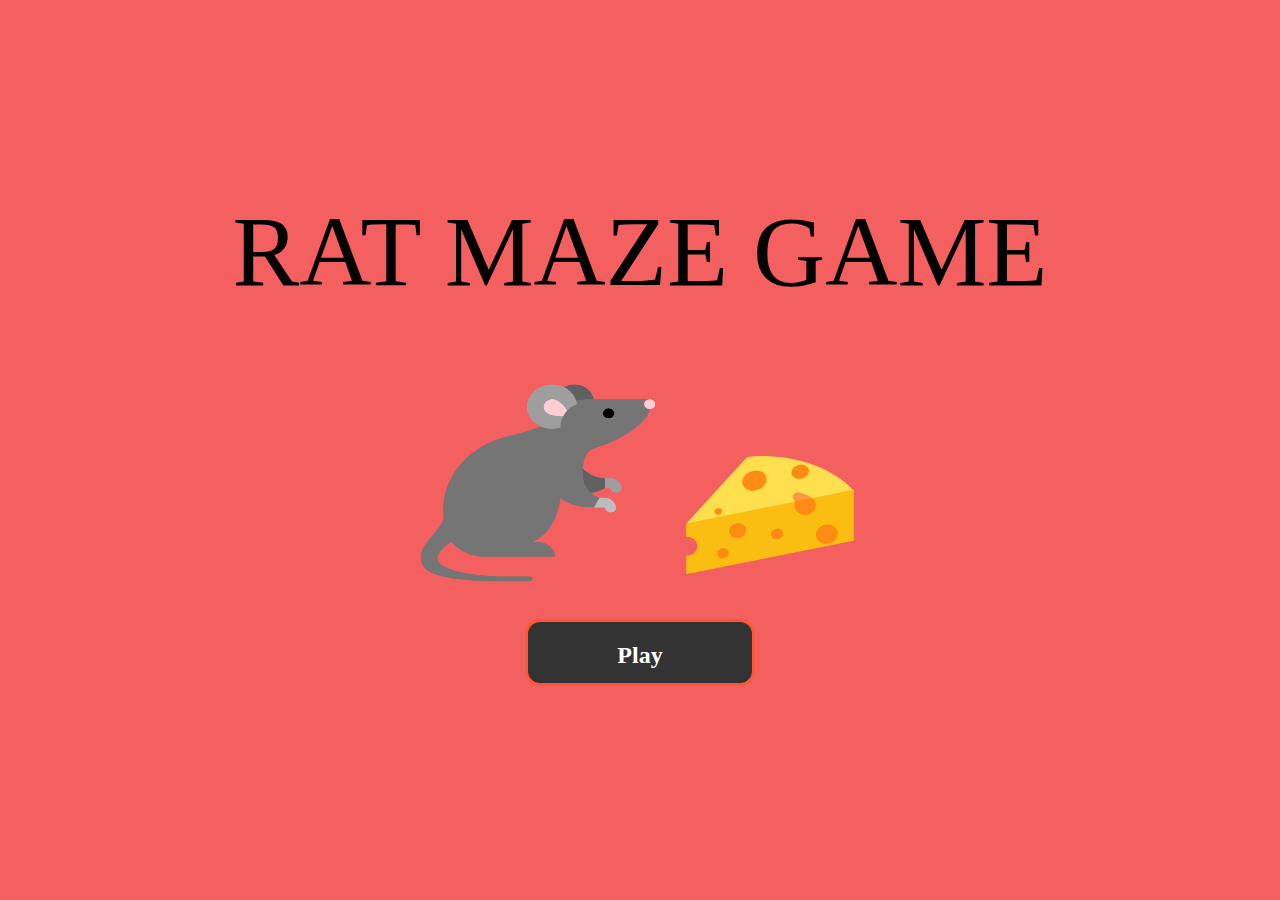
<file: index.html>
<!DOCTYPE html>
<html lang="pt-br">
    <head>
        <meta charset="UTF-8">
        <meta name="viewport" content="width=device-width, initial-scale=1.0">
        <title>RAT MAZE GAME</title>
        <link rel="stylesheet" href="style.css">
    </head>
    <body>
        <div class="wallpaper-rat">
            <div class="cover-rat">
                <h1 class="theme-rat">RAT MAZE GAME</h1>
                <div class="image-container">
                    <img class="rat-image" src="img/rat.png" alt="Rat image">
                    <img class="food-image" src="img/food.png" alt="Food image">
                </div>
                <a href="menu1.html" class="play-rat">Play</a>
            </div>
        </div>

    </body>
</html>
</file>
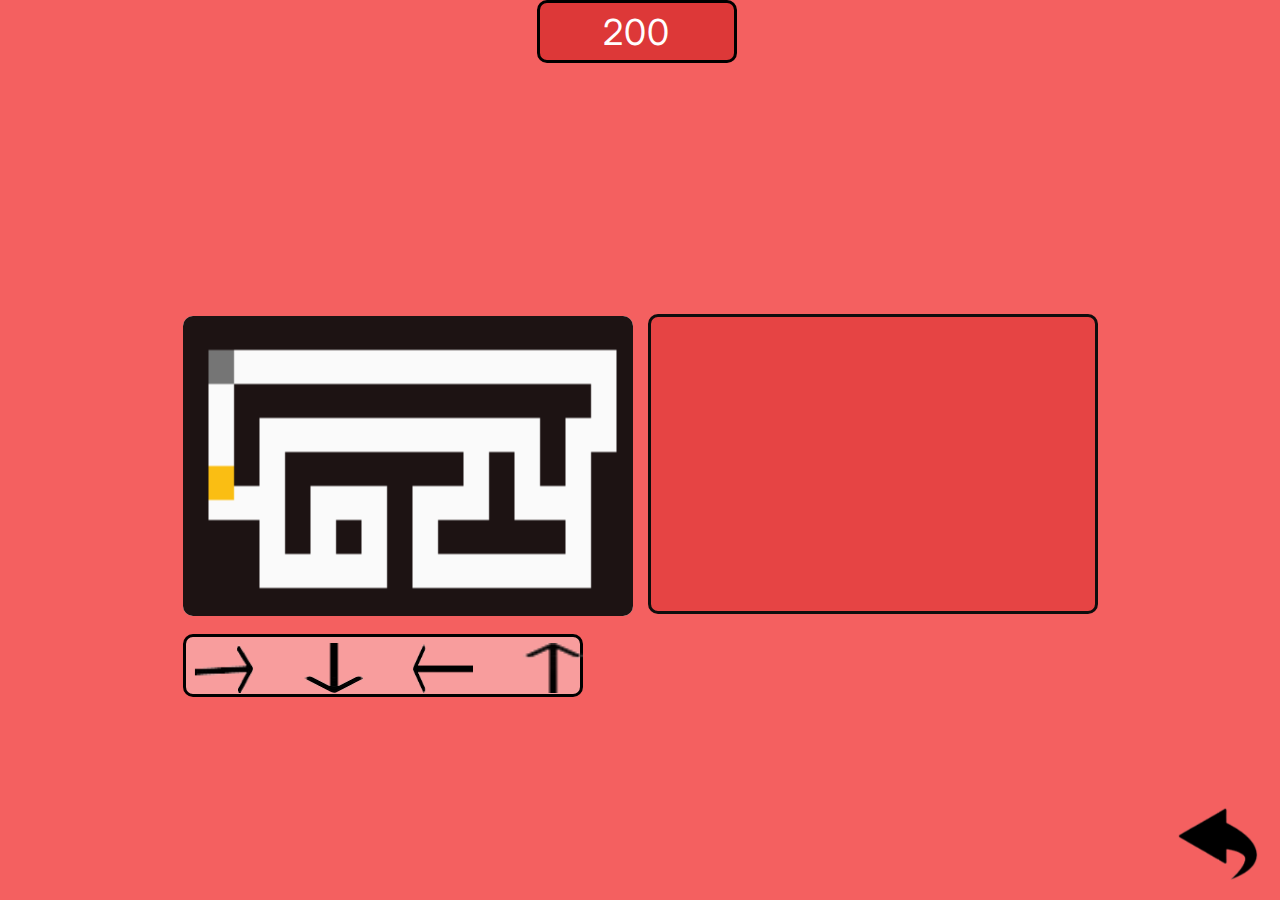
<file: fase-1.html>
<!DOCTYPE html>
<html lang="pt-br">
    <head>
        <meta charset="UTF-8">
        <meta name="viewport" content="width=device-width, initial-scale=1.0">
        <title>RAT MAZE GAME</title>

        <link rel="stylesheet" href="style.css">
        <link rel="stylesheet"
            href="https://cdnjs.cloudflare.com/ajax/libs/font-awesome/6.4.2/css/all.min.css" />
    </head>
    <body>
        <header>
            <div class="timer" id="timer"><span
                    id="countdown-display">200</span></div>
        </header>
        <div class="wallpaper-rat">
            <div class="level-1-rat">
                <a href="#" onclick="greenModal()"></a>
                <a href="#" onclick="gameOverModal()"></a>

                <div class="grid-rat">
                    <canvas class="canvas-rat"></canvas>
                    <div class="control-1-rat">
                        <div class="block-rat">
                            <div class="arrow-rat"><img
                                    src="img/right-arrow.png" draggable="true"
                                    id="arrow-right"
                                    ondragstart="drag(event)"></div>
                            <div class="arrow-rat"><img src="img/down-arrow.png"
                                    draggable="true" id="arrow-down"
                                    ondragstart="drag(event)"></div>
                            <div class="arrow-rat"><img src="img/left-arrow.png"
                                    draggable="true" id="arrow-left"
                                    ondragstart="drag(event)"></div>
                            <div class="arrow-rat"><img src="img/up-arrow.png"
                                    draggable="true" id="arrow-up"
                                    ondragstart="drag(event)"></div>
                        </div>
                    </div>
                </div>

                <div class="control-2-rat">
                    <div class="main-rat">
                        <div class="g-rat" ondrop="drop(event)"
                            ondragover="allowDrop(event)"></div>
                        <div class="g-rat" ondrop="drop(event)"
                            ondragover="allowDrop(event)"></div>
                        <div class="g-rat" ondrop="drop(event)"
                            ondragover="allowDrop(event)"></div>
                        <div class="g-rat" ondrop="drop(event)"
                            ondragover="allowDrop(event)"></div>
                        <div class="g-rat" ondrop="drop(event)"
                            ondragover="allowDrop(event)"></div>
                        <div class="g-rat" ondrop="drop(event)"
                            ondragover="allowDrop(event)"></div>
                        <div class="g-rat" ondrop="drop(event)"
                            ondragover="allowDrop(event)"></div>
                        <div class="g-rat" ondrop="drop(event)"
                            ondragover="allowDrop(event)"></div>
                        <div class="g-rat" ondrop="drop(event)"
                            ondragover="allowDrop(event)"></div>
                        <div class="g-rat" ondrop="drop(event)"
                            ondragover="allowDrop(event)"></div>
                        <div class="g-rat" ondrop="drop(event)"
                            ondragover="allowDrop(event)"></div>
                        <div class="g-rat" ondrop="drop(event)"
                            ondragover="allowDrop(event)"></div>
                        <div class="g-rat" ondrop="drop(event)"
                            ondragover="allowDrop(event)"></div>
                        <div class="g-rat" ondrop="drop(event)"
                            ondragover="allowDrop(event)"></div>
                        <div class="g-rat" ondrop="drop(event)"
                            ondragover="allowDrop(event)"></div>
                        <div class="g-rat" ondrop="drop(event)"
                            ondragover="allowDrop(event)"></div>
                        <div class="g-rat" ondrop="drop(event)"
                            ondragover="allowDrop(event)"></div>
                        <div class="g-rat" ondrop="drop(event)"
                            ondragover="allowDrop(event)"></div>
                        <div class="g-rat" ondrop="drop(event)"
                            ondragover="allowDrop(event)"></div>
                        <div class="g-rat" ondrop="drop(event)"
                            ondragover="allowDrop(event)"></div>
                        <div class="g-rat" ondrop="drop(event)"
                            ondragover="allowDrop(event)"></div>
                        <div class="g-rat" ondrop="drop(event)"
                            ondragover="allowDrop(event)"></div>
                        <div class="g-rat" ondrop="drop(event)"
                            ondragover="allowDrop(event)"></div>
                        <div class="g-rat" ondrop="drop(event)"
                            ondragover="allowDrop(event)"></div>
                        <div class="g-rat" ondrop="drop(event)"
                            ondragover="allowDrop(event)"></div>
                        <div class="g-rat" ondrop="drop(event)"
                            ondragover="allowDrop(event)"></div>
                        <div class="g-rat" ondrop="drop(event)"
                            ondragover="allowDrop(event)"></div>
                        <div class="g-rat" ondrop="drop(event)"
                            ondragover="allowDrop(event)"></div>
                        <div class="g-rat" ondrop="drop(event)"
                            ondragover="allowDrop(event)"></div>
                        <div class="g-rat" ondrop="drop(event)"
                            ondragover="allowDrop(event)"></div>
                        <div class="g-rat" ondrop="drop(event)"
                            ondragover="allowDrop(event)"></div>
                        <div class="g-rat" ondrop="drop(event)"
                            ondragover="allowDrop(event)"></div>
                        <div class="g-rat" ondrop="drop(event)"
                            ondragover="allowDrop(event)"></div>
                        <div class="g-rat" ondrop="drop(event)"
                            ondragover="allowDrop(event)"></div>
                        <div class="g-rat" ondrop="drop(event)"
                            ondragover="allowDrop(event)"></div>
                        <div class="g-rat" ondrop="drop(event)"
                            ondragover="allowDrop(event)"></div>
                        <div class="g-rat" ondrop="drop(event)"
                            ondragover="allowDrop(event)"></div>
                        <div class="g-rat" ondrop="drop(event)"
                            ondragover="allowDrop(event)"></div>
                        <div class="g-rat" ondrop="drop(event)"
                            ondragover="allowDrop(event)"></div>
                        <div class="g-rat" ondrop="drop(event)"
                            ondragover="allowDrop(event)"></div>
                        <div class="g-rat" ondrop="drop(event)"
                            ondragover="allowDrop(event)"></div>
                        <div class="g-rat" ondrop="drop(event)"
                            ondragover="allowDrop(event)"></div>
                        <div class="g-rat" ondrop="drop(event)"
                            ondragover="allowDrop(event)"></div>
                    </div>
                </div>

            </div>

            <div class="footer">
                <img>
                <a href="#"></a>
                <a href="menu1 copy.html" id="exitLink">
                    <img class="back-arrow" src="img/back-arrow.png"
                        alt="back arrow">
                </a>

                <div id="confirmationModal" class="modal-confirm">
                    <div class="modal-content">
                        <p>Você tem certeza que quer sair?</p>
                        <button id="confirmButton">Sim</button>
                        <button id="cancelButton">Cancelar</button>
                    </div>
                </div>
            </div>
            <div class="win-rat" id="win-rat">
                <div class="modal-win-rat">
                  <div class="rat-op">
                    <h2>Parabéns</h2>
                    <a href="fase-2.html"
                      class="play-again">Jogar
                      Novamente</a>
                    <a href="menu2.html" class="next-rat">Próxima</a>
                  </div>
                </div>
              </div>

            <div class="game-over-rat" id="game-over-rat">
                <div class="modal-game-over">
                    <h2>Game Over</h2>
                    <div class="option-rat">
                        <a href="fase-1.html"
                            class="try-again-rat">Tentar Novamente</a>
                    </div>
                </div>
            </div>

            <script>
              
                function gameOverModal() {
                    document.getElementById('game-over-rat').style.display = 'block';
                }
            
               
                function startCountdown() {
                    var countdown = document.getElementById('countdown-display');
                    var time = parseInt(countdown.innerText);
            
                    var countdownInterval = setInterval(function () {
                        time--;
            
                        if (time <= 0) {
                            clearInterval(countdownInterval);
                           
                            gameOverModal();
                        }
            
                        countdown.innerText = time;
                    }, 1000);
                }
            
                
                window.onload = function () {
                    startCountdown();
                };
            </script>
            <script src="js/fase-1.js"></script>
        </body>
    </html>
</file>
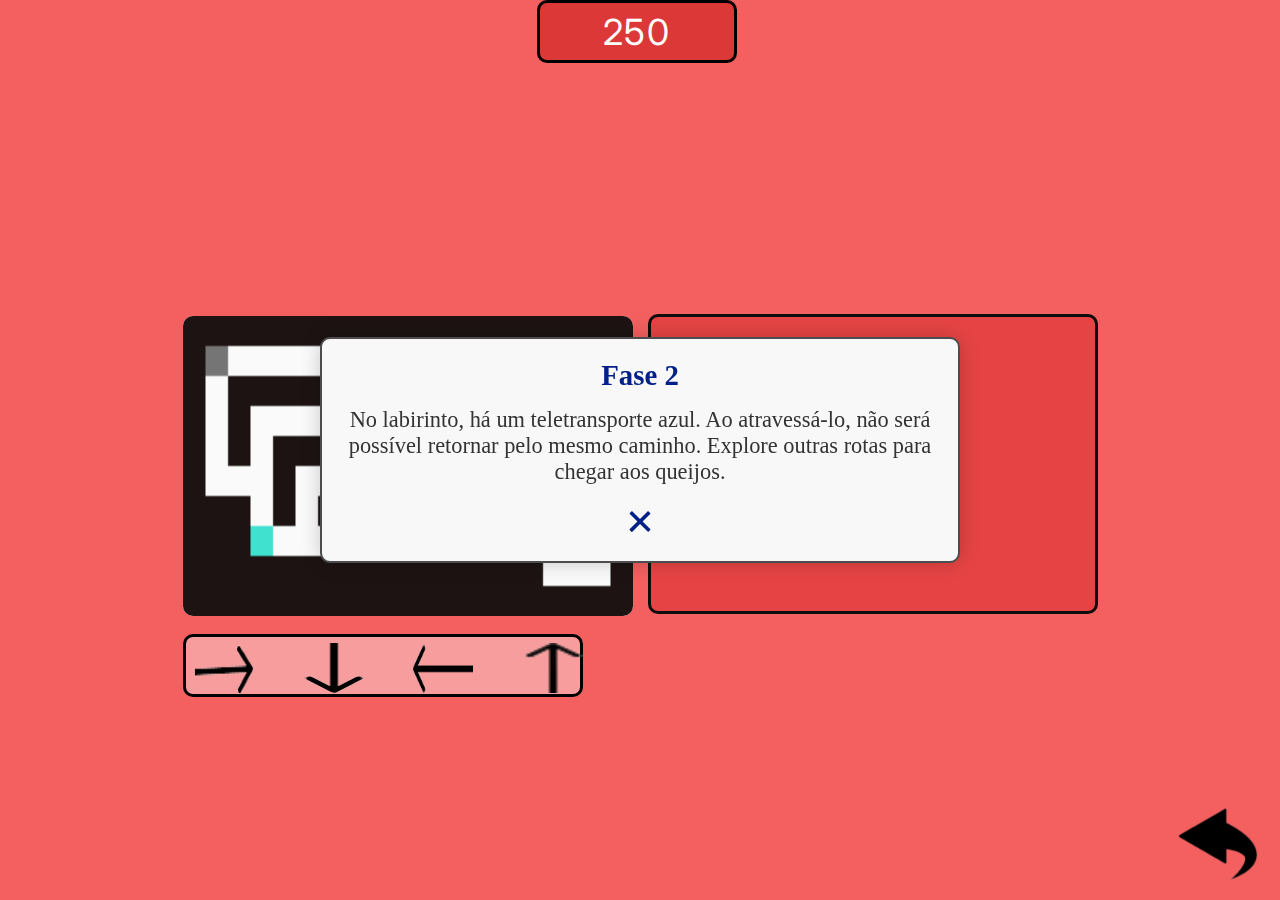
<file: fase-2.html>
<!DOCTYPE html>
<html lang="pt-br">
  <head>
    <meta charset="UTF-8">
    <meta name="viewport" content="width=device-width, initial-scale=1.0">
    <title>RAT MAZE GAME</title>

    <link rel="stylesheet" href="style.css">
    <link rel="stylesheet"
      href="https://cdnjs.cloudflare.com/ajax/libs/font-awesome/6.4.2/css/all.min.css" />
  </head>
  <body>
    <header>
      <div class="timer" id="timer"><span
          id="countdown-display">250</span></div>

      <div class="tutorial-container" id="tutorialContainer"
        style="display: block;">
        <h2>Fase 2</h2>
        <p>
          No labirinto, há um teletransporte azul. Ao atravessá-lo, não será
          possível retornar pelo mesmo caminho. Explore outras rotas para chegar
          aos queijos.
        </p>
        <p>
          <a class="close-tutorial" onclick="closeTutorial()"></a>
        </p>

      </div>

    </header>
    <div class="wallpaper-rat">
      <div class="level-1-rat">
        <a href="#" onclick="greenModal()"></a>
        <a href="#" onclick="gameOverModal()"></a>

        <div class="grid-rat">
          <canvas class="canvas-rat"></canvas>
          <div class="control-1-rat">
            <div class="block-rat">
              <div class="arrow-rat"><img
                  src="img/right-arrow.png" draggable="true"
                  id="arrow-right"
                  ondragstart="drag(event)"></div>
              <div class="arrow-rat"><img src="img/down-arrow.png"
                  draggable="true" id="arrow-down"
                  ondragstart="drag(event)"></div>
              <div class="arrow-rat"><img src="img/left-arrow.png"
                  draggable="true" id="arrow-left"
                  ondragstart="drag(event)"></div>
              <div class="arrow-rat"><img src="img/up-arrow.png"
                  draggable="true" id="arrow-up"
                  ondragstart="drag(event)"></div>
            </div>
          </div>
        </div>

        <div class="control-2-rat">
          <div class="main-rat">
            <div class="g-rat" ondrop="drop(event)"
              ondragover="allowDrop(event)"></div>
            <div class="g-rat" ondrop="drop(event)"
              ondragover="allowDrop(event)"></div>
            <div class="g-rat" ondrop="drop(event)"
              ondragover="allowDrop(event)"></div>
            <div class="g-rat" ondrop="drop(event)"
              ondragover="allowDrop(event)"></div>
            <div class="g-rat" ondrop="drop(event)"
              ondragover="allowDrop(event)"></div>
            <div class="g-rat" ondrop="drop(event)"
              ondragover="allowDrop(event)"></div>
            <div class="g-rat" ondrop="drop(event)"
              ondragover="allowDrop(event)"></div>
            <div class="g-rat" ondrop="drop(event)"
              ondragover="allowDrop(event)"></div>
            <div class="g-rat" ondrop="drop(event)"
              ondragover="allowDrop(event)"></div>
            <div class="g-rat" ondrop="drop(event)"
              ondragover="allowDrop(event)"></div>
            <div class="g-rat" ondrop="drop(event)"
              ondragover="allowDrop(event)"></div>
            <div class="g-rat" ondrop="drop(event)"
              ondragover="allowDrop(event)"></div>
            <div class="g-rat" ondrop="drop(event)"
              ondragover="allowDrop(event)"></div>
            <div class="g-rat" ondrop="drop(event)"
              ondragover="allowDrop(event)"></div>
            <div class="g-rat" ondrop="drop(event)"
              ondragover="allowDrop(event)"></div>
            <div class="g-rat" ondrop="drop(event)"
              ondragover="allowDrop(event)"></div>
            <div class="g-rat" ondrop="drop(event)"
              ondragover="allowDrop(event)"></div>
            <div class="g-rat" ondrop="drop(event)"
              ondragover="allowDrop(event)"></div>
            <div class="g-rat" ondrop="drop(event)"
              ondragover="allowDrop(event)"></div>
            <div class="g-rat" ondrop="drop(event)"
              ondragover="allowDrop(event)"></div>
            <div class="g-rat" ondrop="drop(event)"
              ondragover="allowDrop(event)"></div>
            <div class="g-rat" ondrop="drop(event)"
              ondragover="allowDrop(event)"></div>
            <div class="g-rat" ondrop="drop(event)"
              ondragover="allowDrop(event)"></div>
            <div class="g-rat" ondrop="drop(event)"
              ondragover="allowDrop(event)"></div>
            <div class="g-rat" ondrop="drop(event)"
              ondragover="allowDrop(event)"></div>
            <div class="g-rat" ondrop="drop(event)"
              ondragover="allowDrop(event)"></div>
            <div class="g-rat" ondrop="drop(event)"
              ondragover="allowDrop(event)"></div>
            <div class="g-rat" ondrop="drop(event)"
              ondragover="allowDrop(event)"></div>
            <div class="g-rat" ondrop="drop(event)"
              ondragover="allowDrop(event)"></div>
            <div class="g-rat" ondrop="drop(event)"
              ondragover="allowDrop(event)"></div>
            <div class="g-rat" ondrop="drop(event)"
              ondragover="allowDrop(event)"></div>
            <div class="g-rat" ondrop="drop(event)"
              ondragover="allowDrop(event)"></div>
            <div class="g-rat" ondrop="drop(event)"
              ondragover="allowDrop(event)"></div>
            <div class="g-rat" ondrop="drop(event)"
              ondragover="allowDrop(event)"></div>
            <div class="g-rat" ondrop="drop(event)"
              ondragover="allowDrop(event)"></div>
            <div class="g-rat" ondrop="drop(event)"
              ondragover="allowDrop(event)"></div>
            <div class="g-rat" ondrop="drop(event)"
              ondragover="allowDrop(event)"></div>
            <div class="g-rat" ondrop="drop(event)"
              ondragover="allowDrop(event)"></div>
            <div class="g-rat" ondrop="drop(event)"
              ondragover="allowDrop(event)"></div>
            <div class="g-rat" ondrop="drop(event)"
              ondragover="allowDrop(event)"></div>
            <div class="g-rat" ondrop="drop(event)"
              ondragover="allowDrop(event)"></div>
            <div class="g-rat" ondrop="drop(event)"
              ondragover="allowDrop(event)"></div>
            <div class="g-rat" ondrop="drop(event)"
              ondragover="allowDrop(event)"></div>
          </div>
        </div>

      </div>

      <div class="footer">
        <img>
        <a href="#"></a>
        <a href="menu2.html" id="exitLink">
          <img class="back-arrow" src="img/back-arrow.png"
            alt="back arrow">
        </a>

        <div id="confirmationModal" class="modal-confirm">
          <div class="modal-content">
            <p>Você tem certeza que quer sair?</p>
            <button id="confirmButton">Sim</button>
            <button id="cancelButton">Cancelar</button>
          </div>
        </div>
      </div>
      <div class="win-rat" id="win-rat">
        <div class="modal-win-rat">
          <div class="rat-op">
            <h2>Parabéns</h2>
            <a href="fase-2.html"
              class="play-again">Jogar
              Novamente</a>
            <a href="menu3.html" class="next-rat">Próxima</a>
          </div>
        </div>
      </div>

      <div class="game-over-rat" id="game-over-rat">
        <div class="modal-game-over">
          <h2>Game Over</h2>
          <div class="option-rat">
            <a href="fase-2.html"
              class="try-again-rat">Tentar Novamente</a>
          </div>
        </div>
      </div>

      <script>
              
                function gameOverModal() {
                    document.getElementById('game-over-rat').style.display = 'block';
                }
            
               
                function startCountdown() {
                    var countdown = document.getElementById('countdown-display');
                    var time = parseInt(countdown.innerText);
            
                    var countdownInterval = setInterval(function () {
                        time--;
            
                        if (time <= 0) {
                            clearInterval(countdownInterval);
                           
                            gameOverModal();
                        }
            
                        countdown.innerText = time;
                    }, 1000);
                }
            
                
                window.onload = function () {
                    startCountdown();
                };
            </script>
      <script src="js/fase-2.js"></script>
      <script src="js/menu.js"></script>
    </body>
  </html>
</file>
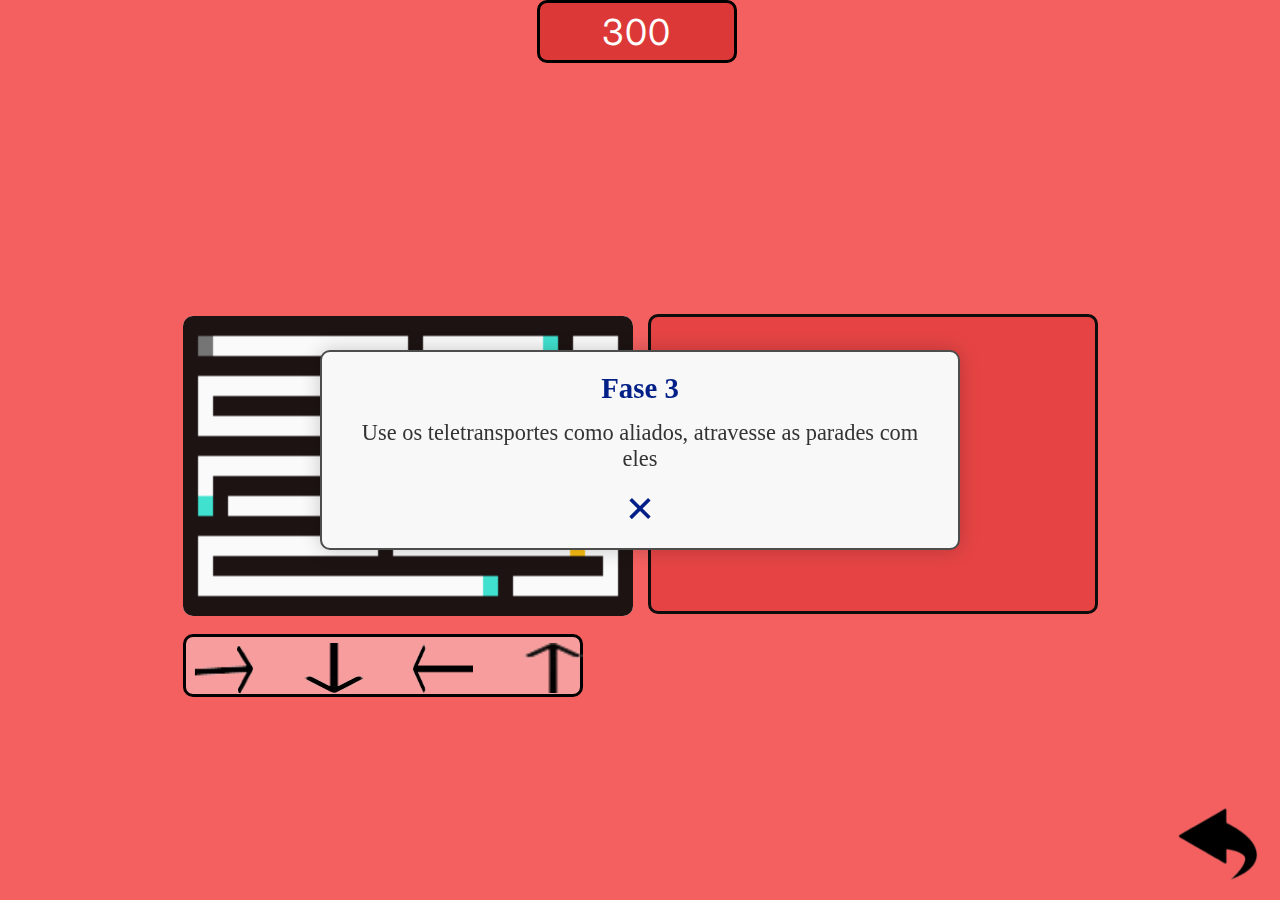
<file: fase-3.html>
<!DOCTYPE html>
<html lang="pt-br">
  <head>
    <meta charset="UTF-8">
    <meta name="viewport" content="width=device-width, initial-scale=1.0">
    <title>RAT MAZE GAME</title>

    <link rel="stylesheet" href="style.css">
    <link rel="stylesheet"
      href="https://cdnjs.cloudflare.com/ajax/libs/font-awesome/6.4.2/css/all.min.css" />
  </head>
  <body>
    <header>
      <div class="timer" id="timer"><span
          id="countdown-display">300</span></div>
      <div class="tutorial-container" id="tutorialContainer"
        style="display: block;">
        <h2>Fase 3</h2>
        <p>
          Use os teletransportes como aliados, atravesse as parades com eles
        </p>
        <p>
          <a class="close-tutorial" onclick="closeTutorial()"></a>
        </p>

      </div>

    </header>
    <div class="wallpaper-rat">
      <div class="level-1-rat">
        <a href="#" onclick="greenModal()"></a>
        <a href="#" onclick="gameOverModal()"></a>

        <div class="grid-rat">
          <canvas class="canvas-rat"></canvas>
          <div class="control-1-rat">
            <div class="block-rat">
              <div class="arrow-rat"><img
                  src="img/right-arrow.png" draggable="true"
                  id="arrow-right"
                  ondragstart="drag(event)"></div>
              <div class="arrow-rat"><img src="img/down-arrow.png"
                  draggable="true" id="arrow-down"
                  ondragstart="drag(event)"></div>
              <div class="arrow-rat"><img src="img/left-arrow.png"
                  draggable="true" id="arrow-left"
                  ondragstart="drag(event)"></div>
              <div class="arrow-rat"><img src="img/up-arrow.png"
                  draggable="true" id="arrow-up"
                  ondragstart="drag(event)"></div>
            </div>
          </div>
        </div>

        <div class="control-2-rat">
          <div class="main-rat">
            <div class="g-rat" ondrop="drop(event)"
              ondragover="allowDrop(event)"></div>
            <div class="g-rat" ondrop="drop(event)"
              ondragover="allowDrop(event)"></div>
            <div class="g-rat" ondrop="drop(event)"
              ondragover="allowDrop(event)"></div>
            <div class="g-rat" ondrop="drop(event)"
              ondragover="allowDrop(event)"></div>
            <div class="g-rat" ondrop="drop(event)"
              ondragover="allowDrop(event)"></div>
            <div class="g-rat" ondrop="drop(event)"
              ondragover="allowDrop(event)"></div>
            <div class="g-rat" ondrop="drop(event)"
              ondragover="allowDrop(event)"></div>
            <div class="g-rat" ondrop="drop(event)"
              ondragover="allowDrop(event)"></div>
            <div class="g-rat" ondrop="drop(event)"
              ondragover="allowDrop(event)"></div>
            <div class="g-rat" ondrop="drop(event)"
              ondragover="allowDrop(event)"></div>
            <div class="g-rat" ondrop="drop(event)"
              ondragover="allowDrop(event)"></div>
            <div class="g-rat" ondrop="drop(event)"
              ondragover="allowDrop(event)"></div>
            <div class="g-rat" ondrop="drop(event)"
              ondragover="allowDrop(event)"></div>
            <div class="g-rat" ondrop="drop(event)"
              ondragover="allowDrop(event)"></div>
            <div class="g-rat" ondrop="drop(event)"
              ondragover="allowDrop(event)"></div>
            <div class="g-rat" ondrop="drop(event)"
              ondragover="allowDrop(event)"></div>
            <div class="g-rat" ondrop="drop(event)"
              ondragover="allowDrop(event)"></div>
            <div class="g-rat" ondrop="drop(event)"
              ondragover="allowDrop(event)"></div>
            <div class="g-rat" ondrop="drop(event)"
              ondragover="allowDrop(event)"></div>
            <div class="g-rat" ondrop="drop(event)"
              ondragover="allowDrop(event)"></div>
            <div class="g-rat" ondrop="drop(event)"
              ondragover="allowDrop(event)"></div>
            <div class="g-rat" ondrop="drop(event)"
              ondragover="allowDrop(event)"></div>
            <div class="g-rat" ondrop="drop(event)"
              ondragover="allowDrop(event)"></div>
            <div class="g-rat" ondrop="drop(event)"
              ondragover="allowDrop(event)"></div>
            <div class="g-rat" ondrop="drop(event)"
              ondragover="allowDrop(event)"></div>
            <div class="g-rat" ondrop="drop(event)"
              ondragover="allowDrop(event)"></div>
            <div class="g-rat" ondrop="drop(event)"
              ondragover="allowDrop(event)"></div>
            <div class="g-rat" ondrop="drop(event)"
              ondragover="allowDrop(event)"></div>
            <div class="g-rat" ondrop="drop(event)"
              ondragover="allowDrop(event)"></div>
            <div class="g-rat" ondrop="drop(event)"
              ondragover="allowDrop(event)"></div>
            <div class="g-rat" ondrop="drop(event)"
              ondragover="allowDrop(event)"></div>
            <div class="g-rat" ondrop="drop(event)"
              ondragover="allowDrop(event)"></div>
            <div class="g-rat" ondrop="drop(event)"
              ondragover="allowDrop(event)"></div>
            <div class="g-rat" ondrop="drop(event)"
              ondragover="allowDrop(event)"></div>
            <div class="g-rat" ondrop="drop(event)"
              ondragover="allowDrop(event)"></div>
            <div class="g-rat" ondrop="drop(event)"
              ondragover="allowDrop(event)"></div>
            <div class="g-rat" ondrop="drop(event)"
              ondragover="allowDrop(event)"></div>
            <div class="g-rat" ondrop="drop(event)"
              ondragover="allowDrop(event)"></div>
            <div class="g-rat" ondrop="drop(event)"
              ondragover="allowDrop(event)"></div>
            <div class="g-rat" ondrop="drop(event)"
              ondragover="allowDrop(event)"></div>
            <div class="g-rat" ondrop="drop(event)"
              ondragover="allowDrop(event)"></div>
            <div class="g-rat" ondrop="drop(event)"
              ondragover="allowDrop(event)"></div>
            <div class="g-rat" ondrop="drop(event)"
              ondragover="allowDrop(event)"></div>
          </div>
        </div>

      </div>

      <div class="footer">
        <img>
        <a href="#"></a>
        <a href="menu3.html" id="exitLink">
          <img class="back-arrow" src="img/back-arrow.png"
            alt="back arrow">
        </a>

        <div id="confirmationModal" class="modal-confirm">
          <div class="modal-content">
            <p>Você tem certeza que quer sair?</p>
            <button id="confirmButton">Sim</button>
            <button id="cancelButton">Cancelar</button>
          </div>
        </div>
      </div>
      <div class="win-rat" id="win-rat">
        <div class="modal-win-rat">
          <div class="rat-op">
            <h2>Parabéns! Você zerou o jogo!</h2>
            <a href="fase-3.html" class="play-again">Jogar Novamente</a>
          </div>
        </div>
      </div>

      <div class="game-over-rat" id="game-over-rat">
        <div class="modal-game-over">
          <h2>Game Over</h2>
          <div class="option-rat">
            <a href="fase-3.html"
              class="try-again-rat">Tentar Novamente</a>
          </div>
        </div>
      </div>

      <script>
              
                function gameOverModal() {
                    document.getElementById('game-over-rat').style.display = 'block';
                }
            
               
                function startCountdown() {
                    var countdown = document.getElementById('countdown-display');
                    var time = parseInt(countdown.innerText);
            
                    var countdownInterval = setInterval(function () {
                        time--;
            
                        if (time <= 0) {
                            clearInterval(countdownInterval);
                           
                            gameOverModal();
                        }
            
                        countdown.innerText = time;
                    }, 1000);
                }
            
                
                window.onload = function () {
                    startCountdown();
                };
            </script>
      <script src="js/fase-3.js"></script>
      <script src="js/menu.js"></script>
    </body>
  </html>
</file>
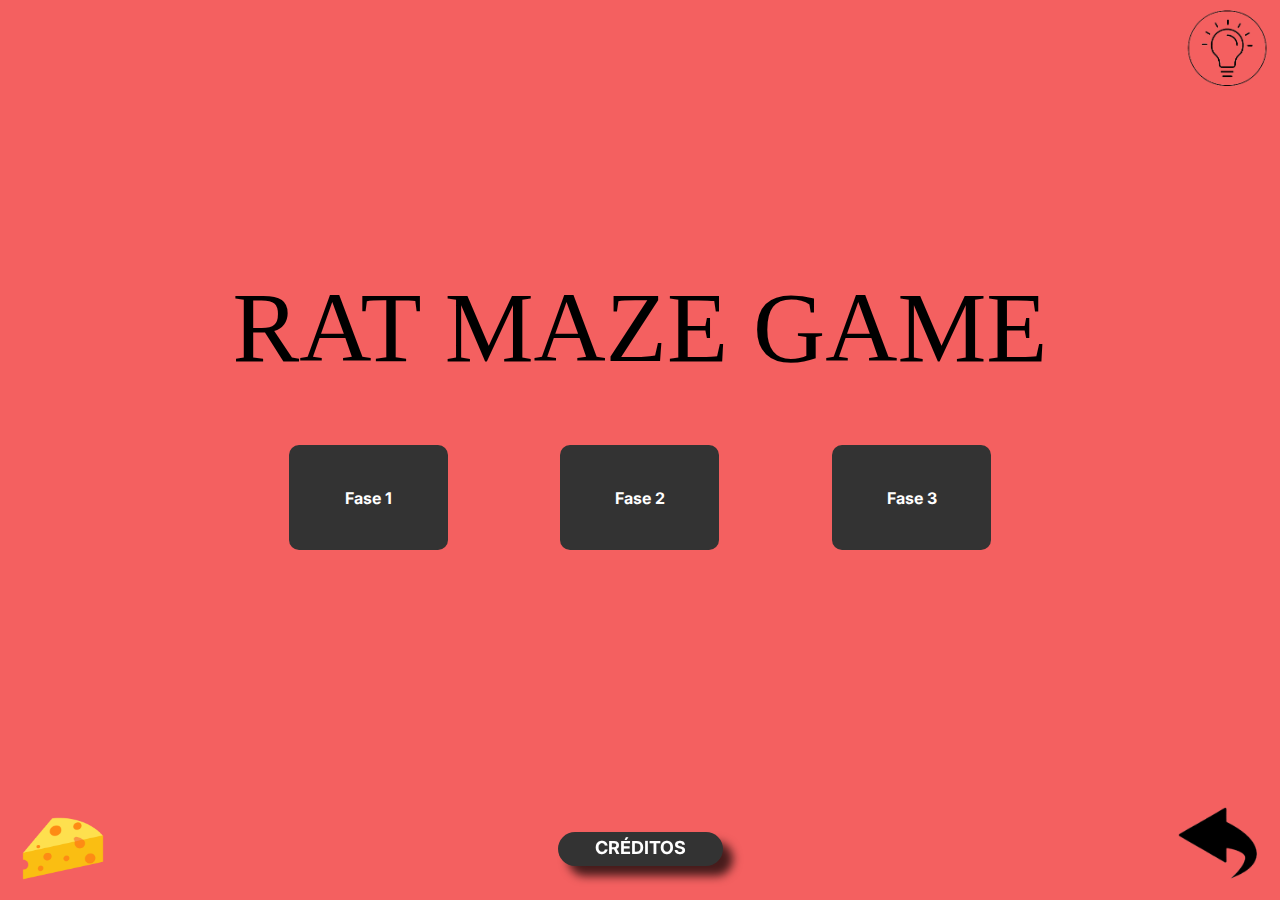
<file: menu.html>
<!DOCTYPE html>
<html lang="pt-br">
  <head>
    <meta charset="UTF-8">
    <meta name="viewport" content="width=device-width, initial-scale=1.0">
    <title>RAT MAZE GAME</title>

    <link rel="stylesheet" href="style.css">
  </head>
  <body>
    <header>
      <img class="light-bulb" src="img/light-bulb.png" alt="light-bulb">

    </header>
    <div class="wallpaper-rat">
      <div class="menu">
        <h1 id="theme-rat" class="theme-rat">RAT MAZE GAME</h1>
          <div class="fases-section">
            <a href="fase-1.html">
              <div class="fase-box">
                <p>Fase 1</p>
              </div>
            </a>
            <a href="fase-2.html">
              <div class="fase-box">
                <p>Fase 2</p>
              </div>
            </a>
            <a href="fase-3.html">
              <div class="fase-box">
                <p>Fase 3</p>
              </div>
            </a>
          </div>
        </div>
      
      </div>

      <div class="footer">
        <img id="food-image" class="food-image" src="img/food.png"
          alt="Food image">
        <a href="#" class="credits" onclick="abrirModal()">Créditos</a>
        <a href="index.html"><img class="back-arrow"
            src="img/back-arrow.png" alt="back arrow"></a>
      </div>

      
    
    </div>
    <div class="credits-text">
      <div class="modal">
        <h1 class="title">Créditos</h1>
        <p class="text">UNIVERSIDADE FEDERAL RURAL DE PERNAMBUCO</p>
        <p class="text">UNIDADE ACADÊMICA DE SERRA TALHADA</p>
        <p class="text">BACHARELADO EM SISTEMAS DE INFORMAÇÃO</p>
        <p class="text">DISCIPLINA: INTERFACES HOMEM-MÁQUINA</p>
        <br />
        <br />
        <br />
        <br />
        <br />
        <p class="student">AUTOR: TOBIAS JOSÉ ALVES RIBEIRO</p>
        <p class="prof">DOCENTE: RICHARLYSON ALVES D’EMERY</p>
        <button class="close">X</button>
      </div>
    </div>
    
 
    <script src="js/menu.js"></script>
  </body>
</html>
</file>
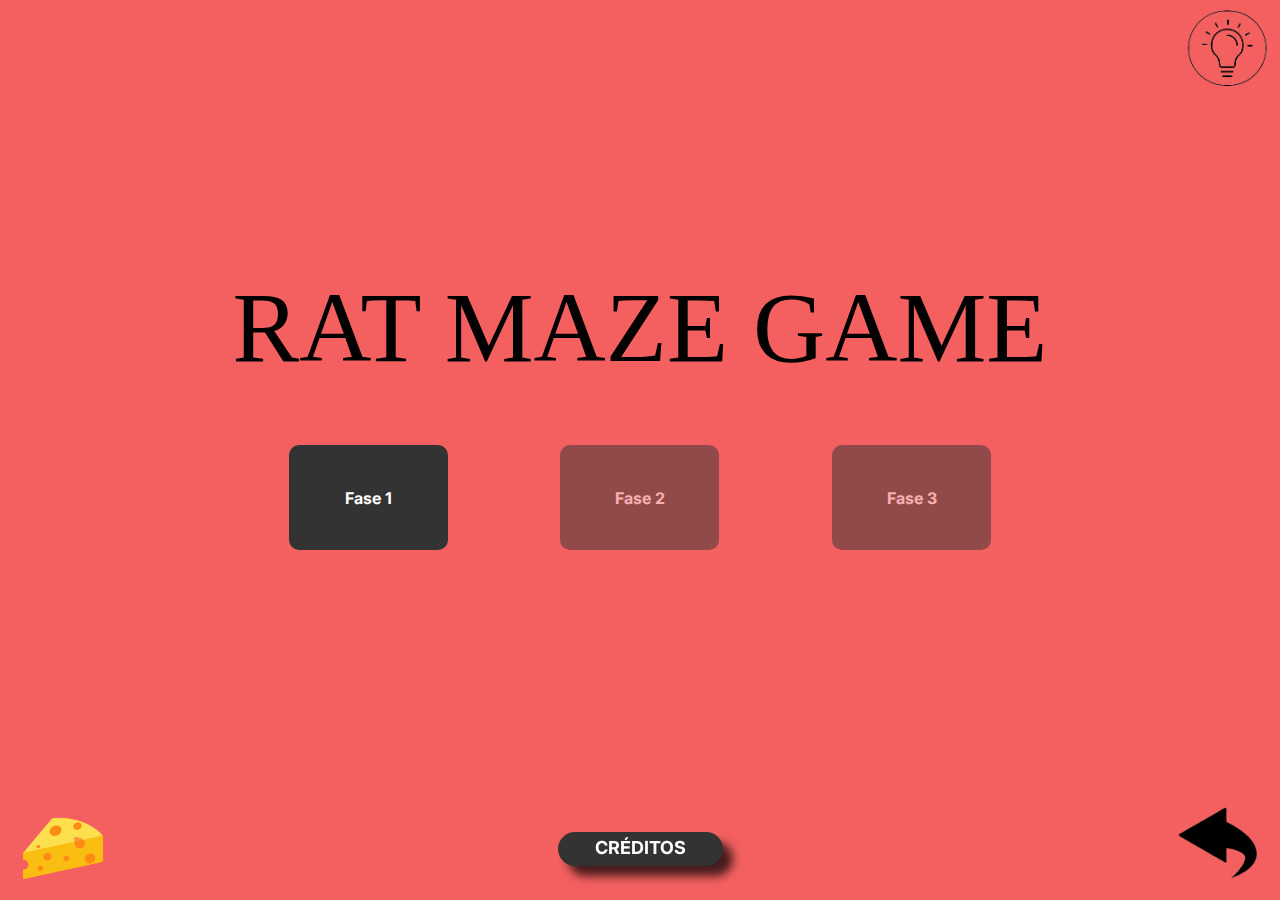
<file: menu1 copy.html>
<!DOCTYPE html>
<html lang="pt-br">
  <head>
    <meta charset="UTF-8">
    <meta name="viewport" content="width=device-width, initial-scale=1.0">
    <title>RAT MAZE GAME</title>
    <link rel="stylesheet" href="style.css">
  </head>
  <body>
    <header>
      <div class="tutorial-container" id="tutorialContainer" >
        <h2>Bem-vindo ao RAT MAZE GAME</h2>
        <p>
          Seja bem-vindo ao emocionante jogo do rato em busca de queijos! Aqui está um guia rápido para começar:
        </p>
        <p>
          <strong>1. Objetivo:</strong> Seu desafio é coletar os queijos antes que o tempo acabe e alcançar a vitória em cada nível. Os queijos aparecem aleatoriamente no mapa.
        </p>
        <p>
          <strong>2. Controles:</strong> Utilize as setas direcionais arrastando-as para o canto superior direito e soltando para mover o rato pelo labirinto.
        </p>
        <p>
          <strong>3. Labirinto:</strong> Evite se perder no intricado labirinto enquanto busca pelos saborosos queijos. Fique atento ao tempo!
        </p>
        <p>
          <strong>4. Vitória no Nível:</strong> Colete todos os queijos necessários para conquistar a vitória no nível e desbloquear novos desafios.
        </p>
         <p>
          <strong>5. Niveis:</strong> Os niveis são liberais conforme voce consegue vencer a fase, a cada fase a dificuldade aumenta.
        </p>
        <p>
          <a class="close-tutorial" onclick="closeTutorial()"></a>
        </p>
        
      </div>
      
      <a href="#" onclick="openTutorial()">
        <img class="light-bulb" src="img/light-bulb.png" alt="light-bulb">
      </a>

    </header>
    <div class="wallpaper-rat">
      <div class="menu">
        <h1 id="theme-rat" class="theme-rat">RAT MAZE GAME</h1>

        <div class="fases-section">
          <a href="fase-1.html">
            <div class="fase-box">
              <p>Fase 1</p>
            </div>
          </a>
        
          <a href="fase-2.html" class="disabled">
            <div class="fase-box">
              <p>Fase 2</p>
            </div>
          </a>
        
          <a href="fase-3.html" class="disabled">
            <div class="fase-box">
              <p>Fase 3</p>
            </div>
          </a>
        </div>
        

        </div>
      
      </div>

      <div class="footer">
        <img id="food-image" class="food-image" src="img/food.png"
          alt="Food image">
        <a href="#" class="credits" onclick="openModel()">Créditos</a>
        <a href="index.html"><img class="back-arrow"
            src="img/back-arrow.png" alt="back arrow"></a>
      </div>

      
    
    </div>
    <div class="credits-text">
      <div class="modal">
        <h1 class="title">Créditos</h1>
        <p class="text">UNIVERSIDADE FEDERAL RURAL DE PERNAMBUCO</p>
        <p class="text">UNIDADE ACADÊMICA DE SERRA TALHADA</p>
        <p class="text">BACHARELADO EM SISTEMAS DE INFORMAÇÃO</p>
        <p class="text">DISCIPLINA: INTERFACES HOMEM-MÁQUINA</p>
        <br />
        <br />
        <br />
        <br />
        <br />
        <p class="student">AUTOR: TOBIAS JOSÉ ALVES RIBEIRO</p>
        <p class="prof">DOCENTE: RICHARLYSON ALVES D’EMERY</p>
        <button class="close">X</button>
      </div>
    </div>
    
 
    <script src="js/menu.js"></script>
  </body>
</html>
</file>
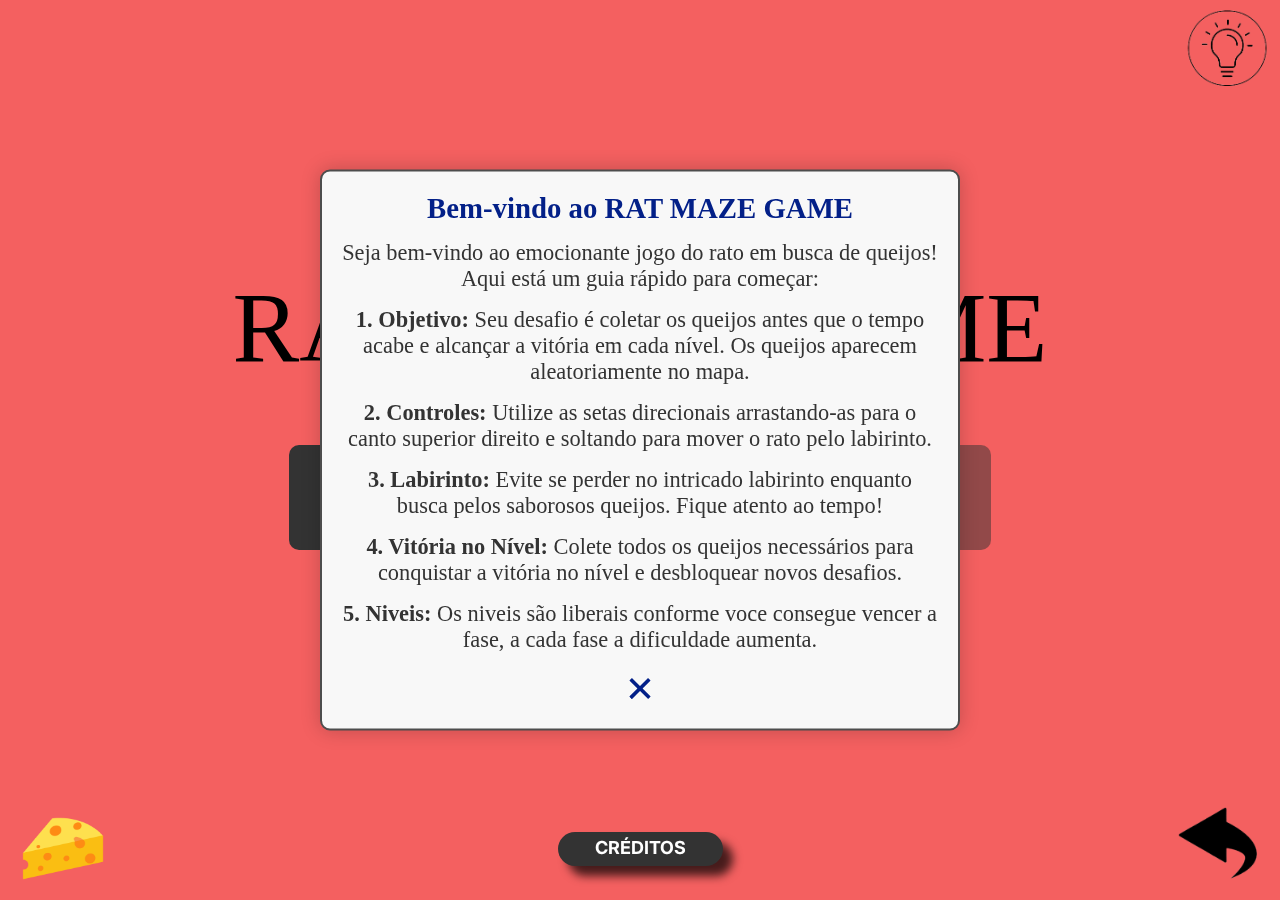
<file: menu1.html>
<!DOCTYPE html>
<html lang="pt-br">
  <head>
    <meta charset="UTF-8">
    <meta name="viewport" content="width=device-width, initial-scale=1.0">
    <title>RAT MAZE GAME</title>
    <link rel="stylesheet" href="style.css">
  </head>
  <body>
    <header>
      <div class="tutorial-container" id="tutorialContainer" style="display: block;">
        <h2>Bem-vindo ao RAT MAZE GAME</h2>
        <p>
          Seja bem-vindo ao emocionante jogo do rato em busca de queijos! Aqui está um guia rápido para começar:
        </p>
        <p>
          <strong>1. Objetivo:</strong> Seu desafio é coletar os queijos antes que o tempo acabe e alcançar a vitória em cada nível. Os queijos aparecem aleatoriamente no mapa.
        </p>
        <p>
          <strong>2. Controles:</strong> Utilize as setas direcionais arrastando-as para o canto superior direito e soltando para mover o rato pelo labirinto.
        </p>
        <p>
          <strong>3. Labirinto:</strong> Evite se perder no intricado labirinto enquanto busca pelos saborosos queijos. Fique atento ao tempo!
        </p>
        <p>
          <strong>4. Vitória no Nível:</strong> Colete todos os queijos necessários para conquistar a vitória no nível e desbloquear novos desafios.
        </p>
         <p>
          <strong>5. Niveis:</strong> Os niveis são liberais conforme voce consegue vencer a fase, a cada fase a dificuldade aumenta.
        </p>
        <p>
          <a class="close-tutorial" onclick="closeTutorial()"></a>
        </p>
        
      </div>
      
      <a href="#" onclick="openTutorial()">
        <img class="light-bulb" src="img/light-bulb.png" alt="light-bulb">
      </a>

    </header>
    <div class="wallpaper-rat">
      <div class="menu">
        <h1 id="theme-rat" class="theme-rat">RAT MAZE GAME</h1>

        <div class="fases-section">
          <a href="fase-1.html">
            <div class="fase-box">
              <p>Fase 1</p>
            </div>
          </a>
        
          <a href="fase-2.html" class="disabled">
            <div class="fase-box">
              <p>Fase 2</p>
            </div>
          </a>
        
          <a href="fase-3.html" class="disabled">
            <div class="fase-box">
              <p>Fase 3</p>
            </div>
          </a>
        </div>
        

        </div>
      
      </div>

      <div class="footer">
        <img id="food-image" class="food-image" src="img/food.png"
          alt="Food image">
        <a href="#" class="credits" onclick="openModel()">Créditos</a>
        <a href="index.html"><img class="back-arrow"
            src="img/back-arrow.png" alt="back arrow"></a>
      </div>

      
    
    </div>
    <div class="credits-text">
      <div class="modal">
        <h1 class="title">Créditos</h1>
        <p class="text">UNIVERSIDADE FEDERAL RURAL DE PERNAMBUCO</p>
        <p class="text">UNIDADE ACADÊMICA DE SERRA TALHADA</p>
        <p class="text">BACHARELADO EM SISTEMAS DE INFORMAÇÃO</p>
        <p class="text">DISCIPLINA: INTERFACES HOMEM-MÁQUINA</p>
        <br />
        <br />
        <br />
        <br />
        <br />
        <p class="student">AUTOR: TOBIAS JOSÉ ALVES RIBEIRO</p>
        <p class="prof">DOCENTE: RICHARLYSON ALVES D’EMERY</p>
        <button class="close">X</button>
      </div>
    </div>
    
 
    <script src="js/menu.js"></script>
  </body>
</html>
</file>
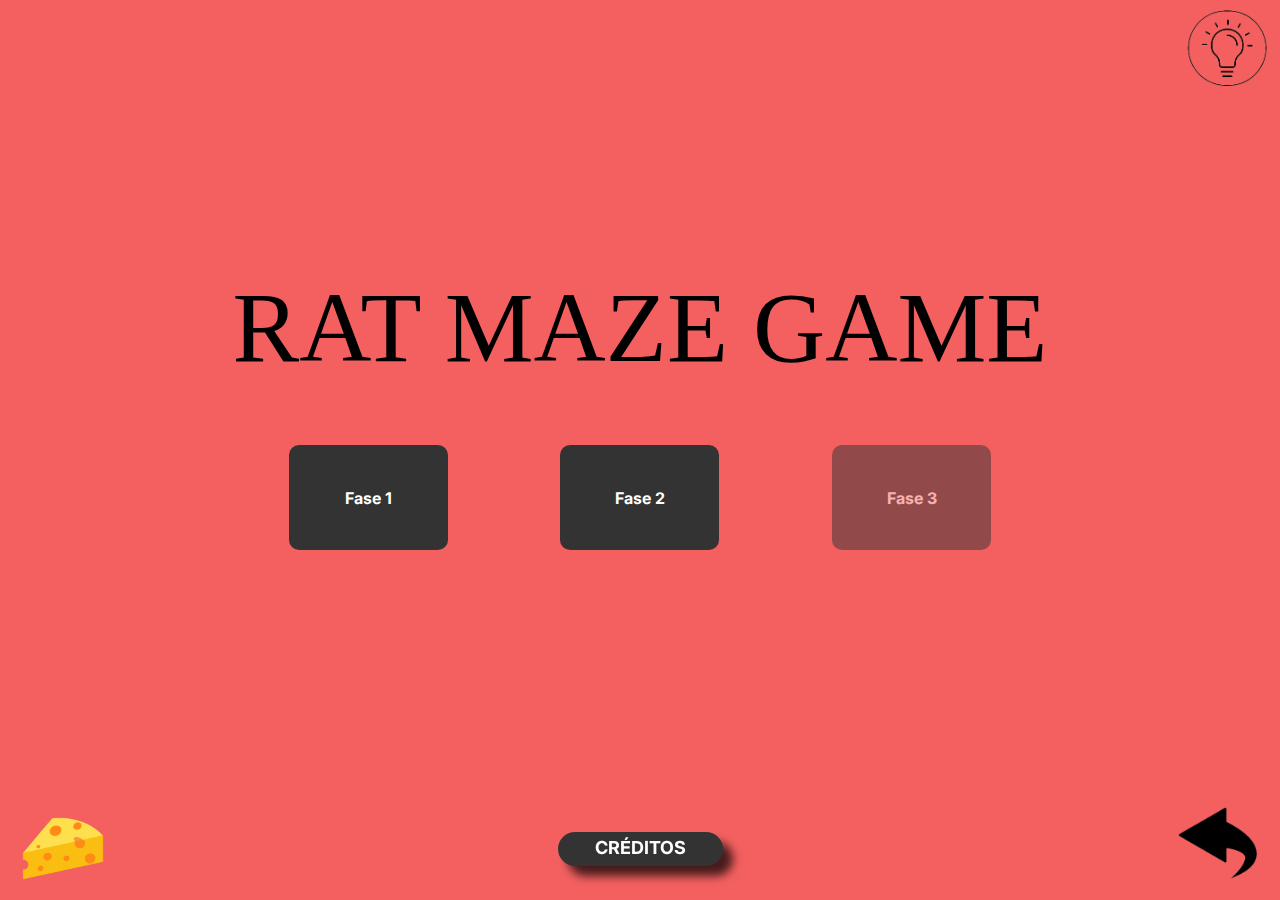
<file: menu2.html>
<!DOCTYPE html>
<html lang="pt-br">
  <head>
    <meta charset="UTF-8">
    <meta name="viewport" content="width=device-width, initial-scale=1.0">
    <title>RAT MAZE GAME</title>
    <link rel="stylesheet" href="style.css">
  </head>
  <body>
    <header>
      <div class="tutorial-container" id="tutorialContainer">
        <h2>Bem-vindo ao RAT MAZE GAME</h2>
        <p>
          Seja bem-vindo ao emocionante jogo do rato em busca de queijos! Aqui está um guia rápido para começar:
        </p>
        <p>
          <strong>1. Objetivo:</strong> Seu desafio é coletar os queijos antes que o tempo acabe e alcançar a vitória em cada nível. Os queijos aparecem aleatoriamente no mapa.
        </p>
        <p>
          <strong>2. Controles:</strong> Utilize as setas direcionais arrastando-as para o canto superior direito e soltando para mover o rato pelo labirinto.
        </p>
        <p>
          <strong>3. Labirinto:</strong> Evite se perder no intricado labirinto enquanto busca pelos saborosos queijos. Fique atento ao tempo!
        </p>
        <p>
          <strong>4. Vitória no Nível:</strong> Colete todos os queijos necessários para conquistar a vitória no nível e desbloquear novos desafios.
        </p>
        <p>
          <a class="close-tutorial" onclick="closeTutorial()"></a>
        </p>
        
      </div>
      
      <a href="#" onclick="openTutorial()">
        <img class="light-bulb" src="img/light-bulb.png" alt="light-bulb">
      </a>

    </header>
    <div class="wallpaper-rat">
      <div class="menu">
        <h1 id="theme-rat" class="theme-rat">RAT MAZE GAME</h1>

        <div class="fases-section">
          <a href="fase-1.html">
            <div class="fase-box">
              <p>Fase 1</p>
            </div>
          </a>
        
          <a href="fase-2.html">
            <div class="fase-box">
              <p>Fase 2</p>
            </div>
          </a>
        
          <a href="fase-3.html" class="disabled">
            <div class="fase-box">
              <p>Fase 3</p>
            </div>
          </a>
        </div>
        

        </div>
      
      </div>

      <div class="footer">
        <img id="food-image" class="food-image" src="img/food.png"
          alt="Food image">
        <a href="#" class="credits" onclick="openModel()">Créditos</a>
        <a href="index.html"><img class="back-arrow"
            src="img/back-arrow.png" alt="back arrow"></a>
      </div>

      
    
    </div>
    <div class="credits-text">
      <div class="modal">
        <h1 class="title">Créditos</h1>
        <p class="text">UNIVERSIDADE FEDERAL RURAL DE PERNAMBUCO</p>
        <p class="text">UNIDADE ACADÊMICA DE SERRA TALHADA</p>
        <p class="text">BACHARELADO EM SISTEMAS DE INFORMAÇÃO</p>
        <p class="text">DISCIPLINA: INTERFACES HOMEM-MÁQUINA</p>
        <br />
        <br />
        <br />
        <br />
        <br />
        <p class="student">AUTOR: TOBIAS JOSÉ ALVES RIBEIRO</p>
        <p class="prof">DOCENTE: RICHARLYSON ALVES D’EMERY</p>
        <button class="close">X</button>
      </div>
    </div>
    
 
    <script src="js/menu.js"></script>
  </body>
</html>
</file>
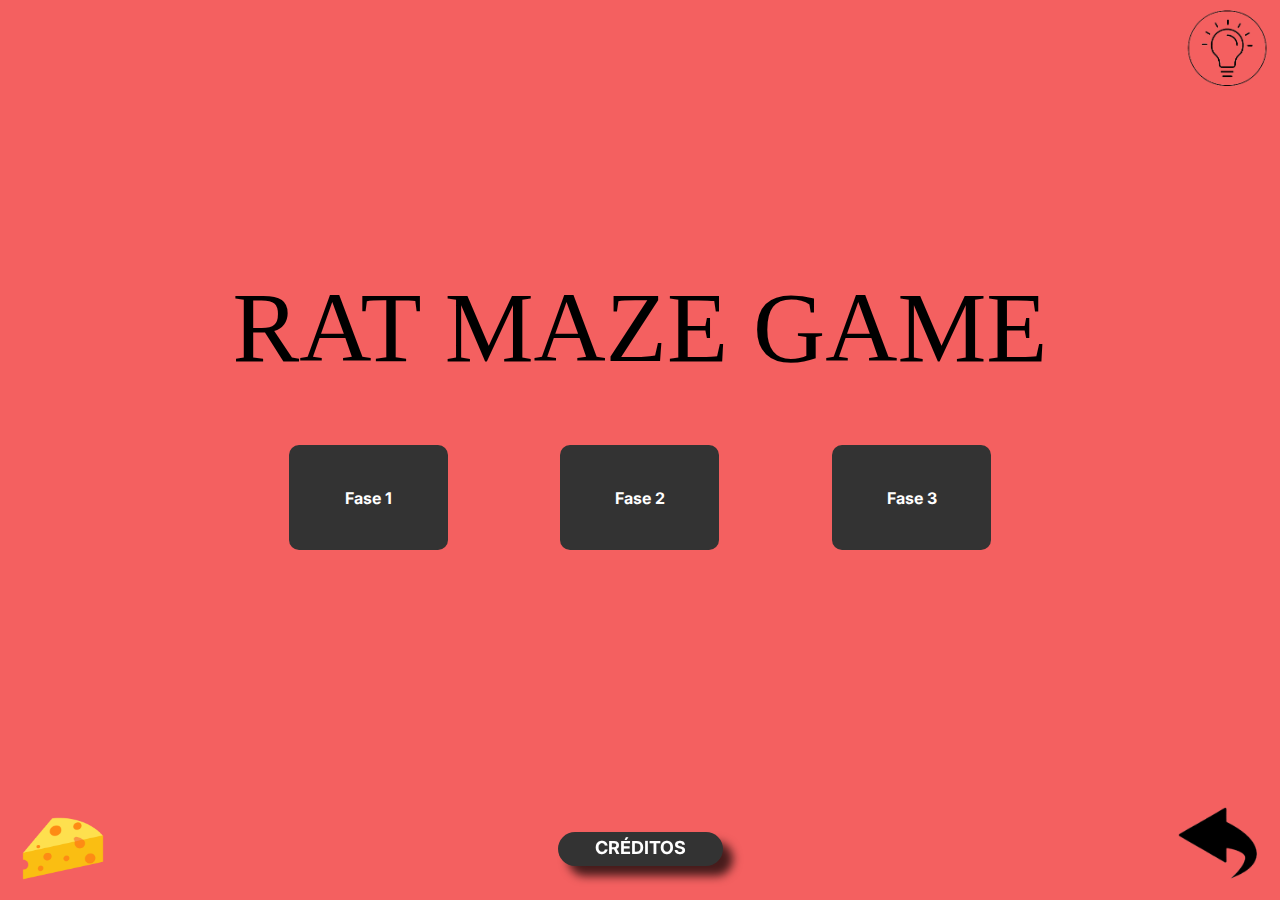
<file: menu3.html>
<!DOCTYPE html>
<html lang="pt-br">
  <head>
    <meta charset="UTF-8">
    <meta name="viewport" content="width=device-width, initial-scale=1.0">
    <title>RAT MAZE GAME</title>

    <link rel="stylesheet" href="style.css">
  </head>
  <body>
    <header>

      <div class="tutorial-container" id="tutorialContainer">
        <h2>Bem-vindo ao RAT MAZE GAME</h2>
        <p>
          Seja bem-vindo ao emocionante jogo do rato em busca de queijos! Aqui está um guia rápido para começar:
        </p>
        <p>
          <strong>1. Objetivo:</strong> Seu desafio é coletar os queijos antes que o tempo acabe e alcançar a vitória em cada nível. Os queijos aparecem aleatoriamente no mapa.
        </p>
        <p>
          <strong>2. Controles:</strong> Utilize as setas direcionais arrastando-as para o canto superior direito e soltando para mover o rato pelo labirinto.
        </p>
        <p>
          <strong>3. Labirinto:</strong> Evite se perder no intricado labirinto enquanto busca pelos saborosos queijos. Fique atento ao tempo!
        </p>
        <p>
          <strong>4. Vitória no Nível:</strong> Colete todos os queijos necessários para conquistar a vitória no nível e desbloquear novos desafios.
        </p>
        <p>
          <a class="close-tutorial" onclick="closeTutorial()"></a>
        </p>
        
      </div>
      
      <a href="#" onclick="openTutorial()">
        <img class="light-bulb" src="img/light-bulb.png" alt="light-bulb">
      </a>

    </header>
    <div class="wallpaper-rat">
      <div class="menu">
        <h1 id="theme-rat" class="theme-rat">RAT MAZE GAME</h1>
          <div class="fases-section">
            <a href="fase-1.html">
              <div class="fase-box">
                <p>Fase 1</p>
              </div>
            </a>
            <a href="fase-2.html">
              <div class="fase-box">
                <p>Fase 2</p>
              </div>
            </a>
            <a href="fase-3.html">
              <div class="fase-box">
                <p>Fase 3</p>
              </div>
            </a>
          </div>
        </div>
      
      </div>

      <div class="footer">
        <img id="food-image" class="food-image" src="img/food.png"
          alt="Food image">
        <a href="#" class="credits" onclick="openModel()">Créditos</a>
        <a href="index.html"><img class="back-arrow"
            src="img/back-arrow.png" alt="back arrow"></a>
      </div>

      
    
    </div>
    <div class="credits-text">
      <div class="modal">
        <h1 class="title">Créditos</h1>
        <p class="text">UNIVERSIDADE FEDERAL RURAL DE PERNAMBUCO</p>
        <p class="text">UNIDADE ACADÊMICA DE SERRA TALHADA</p>
        <p class="text">BACHARELADO EM SISTEMAS DE INFORMAÇÃO</p>
        <p class="text">DISCIPLINA: INTERFACES HOMEM-MÁQUINA</p>
        <br />
        <br />
        <br />
        <br />
        <br />
        <p class="student">AUTOR: TOBIAS JOSÉ ALVES RIBEIRO</p>
        <p class="prof">DOCENTE: RICHARLYSON ALVES D’EMERY</p>
        <button class="close">X</button>
      </div>
    </div>
    
 
    <script src="js/menu.js"></script>
  </body>
</html>
</file>
<file: style.css>
@charset "UTF-8";
@import url("https://fonts.googleapis.com/css2?family=Inter:wght@700&display=swap");
@import url("https://fonts.googleapis.com/css2?family=Luckiest+Guy&display=swap");
@import url("https://fonts.googleapis.com/css2?family=Luckiest+Guy&display=swap");
@import url("https://fonts.googleapis.com/css2?family=Inter:wght@700&display=swap");
* {
  margin: 0;
  padding: 0;
  box-sizing: border-box;
  text-decoration: none;
}

body {
  background-color: #f46060;
  display: flex;
  align-items: center;
  flex-direction: column;
  justify-content: center;
  width: 100vw;
  height: 100vh;
  scroll-behavior: smooth;
  overflow-x: hidden;
}

.theme-rat {
  color: #000;
  font-family: "Roboto Serif", serif;
  font-size: 100px;
  font-style: normal;
  font-weight: 500;
  line-height: normal;
  margin-bottom: 60px;
}

.wallpaper-rat {
  height: 100vh;
  display: flex;
  align-items: center;
  justify-content: center;
}

.cover-rat {
  text-align: center;
  padding: 20px;
}

.play-rat {
  display: inline-block;
  width: 230px;
  height: 67px;
  border-radius: 15px;
  background: #333;
  color: #fff;
  font-size: 24px;
  font-style: normal;
  font-weight: 700;
  line-height: 67px;
  text-align: center;
  text-decoration: none;
  margin: 20px auto;
  padding: 0;
  cursor: pointer;
  border: 3px solid #ff5733;
  outline: none;
  transition: background-color 0.3s ease;
}
.play-rat:hover {
  background-color: #ff8747;
  border-color: #ff8747;
}

.rat-image,
.food-image {
  width: 256px;
  height: 226px;
  background-size: cover;
  background-position: 50%;
  background-repeat: no-repeat;
  display: inline;
}

.food-image {
  width: 180px;
  height: 160px;
}

@media (max-width: 768px) {
  .theme-rat {
    font-size: 50px;
    margin-bottom: 30px;
  }
  .play-rat {
    width: 150px;
    height: 50px;
    font-size: 18px;
    line-height: 50px;
  }
  .rat-image,
  .food-image {
    width: 150px;
    height: 133px;
  }
  .food-image {
    width: 120px;
    height: 106px;
  }
}
header img {
  width: 86px;
  height: 83px;
  position: fixed;
  top: 10px;
  right: 10px;
}

.menu {
  display: flex;
  justify-content: space-between;
  align-items: center;
  flex-direction: column;
}

#theme-rat {
  margin-bottom: 60px;
}

.fases-section {
  margin-bottom: 80px;
  width: 100%;
  display: flex;
  justify-content: space-around;
}

.fase-box {
  width: 159px;
  height: 105px;
  font-family: "Inter", sans-serif;
  font-weight: bold;
  background-color: #333;
  display: flex;
  align-items: center;
  justify-content: space-around;
  flex-direction: column;
  color: #fff;
  text-align: center;
  border-radius: 10px;
  transition: transform 0.3s ease, box-shadow 0.3s ease;
}
.fase-box:not(:last-child) {
  margin-right: 10px;
}
.fase-box:hover {
  transform: scale(1.1);
  box-shadow: 0 0 10px rgba(255, 165, 0, 0.8);
}

.back-arrow {
  width: 86px;
}

#food-image {
  width: 86px;
  height: 83px;
}

.footer {
  position: fixed;
  bottom: 0;
  left: 0;
  width: 100%;
  display: flex;
  justify-content: space-between;
  padding: 10px;
}

.food-image,
.back-arrow {
  margin: 0 10px;
}

.credits {
  margin-top: 25px;
  font-family: "Inter", sans-serif;
  font-weight: bold;
  text-decoration: none;
  background-color: #333333;
  color: #ffffff;
  font-size: 18px;
  opacity: 1;
  width: 165px;
  height: 34px;
  border-radius: 30px;
  text-align: center;
  box-shadow: 10px 10px 10px rgba(0, 0, 0, 0.7137254902);
  text-transform: uppercase;
  cursor: pointer;
  border: none;
  outline: none;
  padding: 4.5px;
}

@media (max-width: 768px) {
  header img {
    width: 50px;
    height: 48px;
  }
  .menu {
    flex-direction: column;
    text-align: center;
  }
  .fase-box {
    width: 120px;
    height: 80px;
    font-size: 12px;
  }
  #food-image,
  .back-arrow {
    width: 50px;
    height: 48px;
  }
  .credits {
    margin-top: 15px;
    font-size: 14px;
    width: 120px;
    height: 25px;
  }
}
.credits-text {
  display: none;
  position: fixed;
  top: 0;
  left: 0;
  width: 100%;
  height: 100%;
  background-color: rgba(0, 0, 0, 0.5);
  justify-content: center;
  align-items: center;
}
.credits-text .modal {
  background-color: #f46060;
  padding: 20px;
  border-radius: 10px;
  text-align: center;
}
.credits-text .modal .close {
  background-color: #333;
  color: #fff;
  border: none;
  padding: 10px;
  font-size: 16px;
  cursor: pointer;
  border-radius: 5px;
}
.credits-text .modal .title {
  font-size: 24px;
  margin-bottom: 10px;
  color: #333;
  text-transform: uppercase;
}
.credits-text .modal .text {
  margin-bottom: 15px;
  color: #181717;
  font-size: 18px;
}
.credits-text .modal .student,
.credits-text .modal .prof {
  font-weight: bold;
  margin-top: 10px;
  color: #333;
}

.tutorial-container {
  display: none;
  position: fixed;
  top: 50%;
  left: 50%;
  transform: translate(-50%, -50%);
  padding: 20px;
  background-color: #f8f8f8;
  border: 2px solid #4d4d4d;
  border-radius: 10px;
  max-width: 80%;
  text-align: center;
  z-index: 1000;
  box-shadow: 0 0 20px rgba(0, 0, 0, 0.2);
}
.tutorial-container h2 {
  font-size: 1.8em;
  margin-bottom: 15px;
  color: #032088;
}
.tutorial-container p {
  font-size: 1.4em;
  margin-bottom: 15px;
  color: #333;
}
.tutorial-container .close-tutorial {
  cursor: pointer;
  font-size: 1.4em;
  color: #032088;
  text-decoration: none;
  display: inline-block;
  position: relative;
}
.tutorial-container .close-tutorial:before, .tutorial-container .close-tutorial:after {
  content: "×";
  font-family: "Arial", sans-serif;
  position: absolute;
  top: 50%;
  left: 50%;
  transform: translate(-50%, -50%);
  font-size: 1.5em;
}
.tutorial-container .close-tutorial:hover {
  color: #bb1d1d;
}

a.disabled {
  pointer-events: none;
  opacity: 0.5;
  cursor: not-allowed;
}

.level-1-rat {
  display: flex;
  justify-content: center;
  align-items: center;
  padding-top: 50px;
}

.canvas-rat {
  width: 450px;
  height: 300px;
  background-color: rgb(250, 250, 250);
  border-radius: 10px;
  margin-right: 15px;
  margin-bottom: 18px;
}

#arrow-right,
#arrow-down,
#arrow-left,
#arrow-up {
  width: 60px;
  height: 50px;
}

.wallpaper-rat {
  width: 100%;
  height: 100vh;
  background-size: cover;
  background-position: center;
}

.cover-rat {
  display: flex;
  flex-direction: column;
  align-items: center;
  justify-content: center;
}

.modal-win-rat {
  background-color: #ffffff;
  border-radius: 15px;
  box-shadow: 0 0 20px rgba(0, 0, 0, 0.2);
  padding: 20px;
  text-align: center;
}
.modal-win-rat .rat-op {
  color: #032088;
  font-family: "Luckiest Guy", cursive;
  font-size: 24px;
  margin-bottom: 20px;
}
.modal-win-rat .rat-op a {
  display: inline-block;
  margin: 10px;
  padding: 12px 24px;
  text-decoration: none;
  text-transform: uppercase;
  border-radius: 15px;
  font-size: 18px;
  cursor: pointer;
  transition: background-color 0.3s, color 0.3s;
}
.modal-win-rat .rat-op a.play-again {
  background-color: #bb1d1d;
  border: 3px solid #bb1d1d;
  color: #ffffff;
}
.modal-win-rat .rat-op a.play-again:hover {
  background-color: #ffffff;
  color: #bb1d1d;
}
.modal-win-rat .rat-op a.next-rat {
  background-color: #032088;
  border: 3px solid #032088;
  color: #ffffff;
}
.modal-win-rat .rat-op a.next-rat:hover {
  background-color: #ffffff;
  color: #032088;
}

.modal-rat {
  width: 100px;
  min-width: 500px;
  min-height: 380px;
  background-color: rgba(255, 255, 255, 0.71);
  backdrop-filter: blur(15px);
  padding: 20px;
  border-radius: 30px;
  margin-bottom: 75px;
  box-shadow: 0 0 20px rgba(0, 0, 0, 0.2);
}

.win-rat {
  width: 100vw;
  height: 100vh;
  position: absolute;
  top: 0;
  left: 0;
  background-color: rgba(0, 0, 0, 0.3098039216);
  display: none;
  align-items: center;
  justify-content: center;
  z-index: 999;
}

.win-rat.open {
  display: flex;
}

@keyframes abrir-modal {
  from {
    opacity: 0;
    transform: translate3d(0, 0, 0);
  }
  to {
    opacity: 1;
    transform: translate3d(0, 0, 0);
  }
}
.text-rat {
  text-align: center;
  font-size: 22px;
  font-family: Arial, Helvetica, sans-serif;
  font-weight: bold;
  margin-bottom: 4px;
}

.p-rat {
  display: flex;
  width: 200px;
  height: 100px;
  margin-left: 60px;
  margin-bottom: 20px;
}

.s-rat {
  display: flex;
  width: 50px;
  height: 45px;
  margin-left: 153px;
  margin-bottom: 28px;
}

#arrow-right,
#arrow-down,
#arrow-left,
#arrow-up {
  width: 60px;
  height: 50px;
}

.close-green-rat:hover {
  opacity: 0.9;
}

.modal-exit-rat {
  width: 490px;
  min-width: 200px;
  min-height: 200px;
  background-color: rgba(255, 255, 255, 0.77);
  backdrop-filter: blur(15px);
  padding: 15px;
  border-radius: 30px;
  margin-bottom: 100px;
  box-shadow: 0 0 20px rgba(0, 0, 0, 0.2);
}

.exit-rat .modal-exit-rat {
  animation: exit-modal 0.4s;
}

.back-rat {
  display: flex;
  width: 65px;
  height: 65px;
  cursor: pointer;
  opacity: 1;
  margin-right: 25px;
  margin-bottom: 370px;
}

.back-rat:hover {
  opacity: 0.9;
}

.grid-rat {
  display: grid;
}

.main-rat {
  background-color: rgba(209, 26, 26, 0.39);
  border-radius: 10px;
  border: 3px solid #0e0d0d;
  width: 450px;
  height: 300px;
  display: grid;
  grid-template-columns: repeat(7, 1fr);
  gap: 3px;
  margin-bottom: 85px;
}

.g-rat {
  width: 60px;
  height: 45px;
  border-radius: 10px;
  cursor: pointer;
  display: grid;
  grid-template-columns: repeat(7, 1fr);
  gap: 3px;
}

.g-rat img {
  width: 60px;
  height: 45px;
}

.command-1-rat {
  display: flex;
}

.block-rat {
  background-color: rgba(255, 255, 255, 0.39);
  border-radius: 10px;
  border: 3px solid #000000;
  width: 400px;
  height: 63px;
  display: grid;
  grid-template-columns: repeat(6, 1fr);
  gap: 50px;
  padding-top: 6px;
  padding-left: 7px;
  margin-right: 7px;
}

.f-rat {
  display: flex;
  width: 40px;
  height: 45px;
  cursor: pointer;
  opacity: 1;
}

.f-rat:hover {
  opacity: 0.9;
}

.command-2-rat {
  display: flex;
}

#timer {
  display: flex;
  justify-content: center;
  align-items: center;
}

.timer {
  text-align: center;
  font-family: "Inter", sans-serif;
  background-color: #dd3838;
  border-radius: 10px;
  border: 3px solid #000000;
  width: 200px;
  height: 63px;
  padding: 7px;
  text-align: center;
  text-decoration: none;
  font-size: 36px;
  color: #ffffff;
  letter-spacing: 1.2px;
  text-transform: uppercase;
  margin-right: 7px;
}

.delete-rat {
  font-family: "Luckiest Guy", cursive;
  background-color: #247d38;
  border-radius: 10px;
  border: 3px solid #000000;
  cursor: pointer;
  width: 103px;
  height: 62px;
  text-align: center;
  text-decoration: none;
  font-size: 34px;
  color: #ffffff;
  opacity: 1;
  letter-spacing: 0.9px;
  text-transform: uppercase;
}

.delete-rat:hover {
  opacity: 0.9;
}

.over-rat.game-rat {
  display: flex;
}

@keyframes over-modal {
  from {
    opacity: 0;
    transform: translate3d(0, 0, 0);
  }
  to {
    opacity: 1;
    transform: translate3d(0, 0, 0);
  }
}
.game-rat .modal-game-over {
  animation: over-modal 0.4s;
}

.modal-confirm {
  display: none;
  position: fixed;
  top: 0;
  left: 0;
  width: 100%;
  height: 100%;
  background-color: rgba(0, 0, 0, 0.5);
  justify-content: center;
  align-items: center;
}

.modal-content {
  background-color: #fff;
  padding: 20px;
  border-radius: 8px;
  text-align: center;
}

button {
  margin: 0 10px;
  padding: 10px;
  cursor: pointer;
}

.game-over-rat {
  padding: 75px;
  display: none;
  position: fixed;
  top: 50%;
  left: 50%;
  transform: translate(-50%, -50%);
  flex-direction: column;
  align-items: center;
  justify-content: center;
  background-color: #d31717;
}
.game-over-rat .modal-game-over {
  display: flex;
  flex-direction: column;
  align-items: center;
}
.game-over-rat h2 {
  font-size: 2em;
  margin-bottom: 20px;
}
.game-over-rat .option-rat a {
  padding: 10px 20px;
  background-color: #7b8385;
  color: #fff;
  text-decoration: none;
  border-radius: 5px;
  cursor: pointer;
}

@media (max-width: 800px) {
  body {
    overflow: hidden;
  }
  .block-rat {
    width: 180px;
    gap: 8px;
  }
  .level-1-rat {
    padding-top: 20px;
  }
  #arrow-right,
  #arrow-down,
  #arrow-left,
  #arrow-up {
    width: 50%;
  }
  .grid-rat {
    align-items: center;
    justify-self: center;
  }
  .canvas-rat {
    width: 200px;
    height: 100px;
  }
  .modal-rat,
  .modal-exit-rat,
  .modal-game-over {
    min-width: 90%;
    margin: 0 auto;
  }
  .main-rat {
    width: 180px;
    height: 100px;
    margin-right: 0;
    gap: 10px;
  }
  .grid-rat img,
  .timer,
  .delete-rat,
  .over-rat {
    width: 80%;
  }
  .s-rat {
    margin-left: 0;
  }
  .modal-confirm {
    padding: 10px;
  }
  .over-rat {
    padding: 10px;
  }
  h2 {
    font-size: 1.2em;
  }
  .command-2-rat {
    width: 30%;
    margin-right: 60px;
  }
  .footer {
    display: none;
  }
}

/*# sourceMappingURL=style.css.map */
</file>
